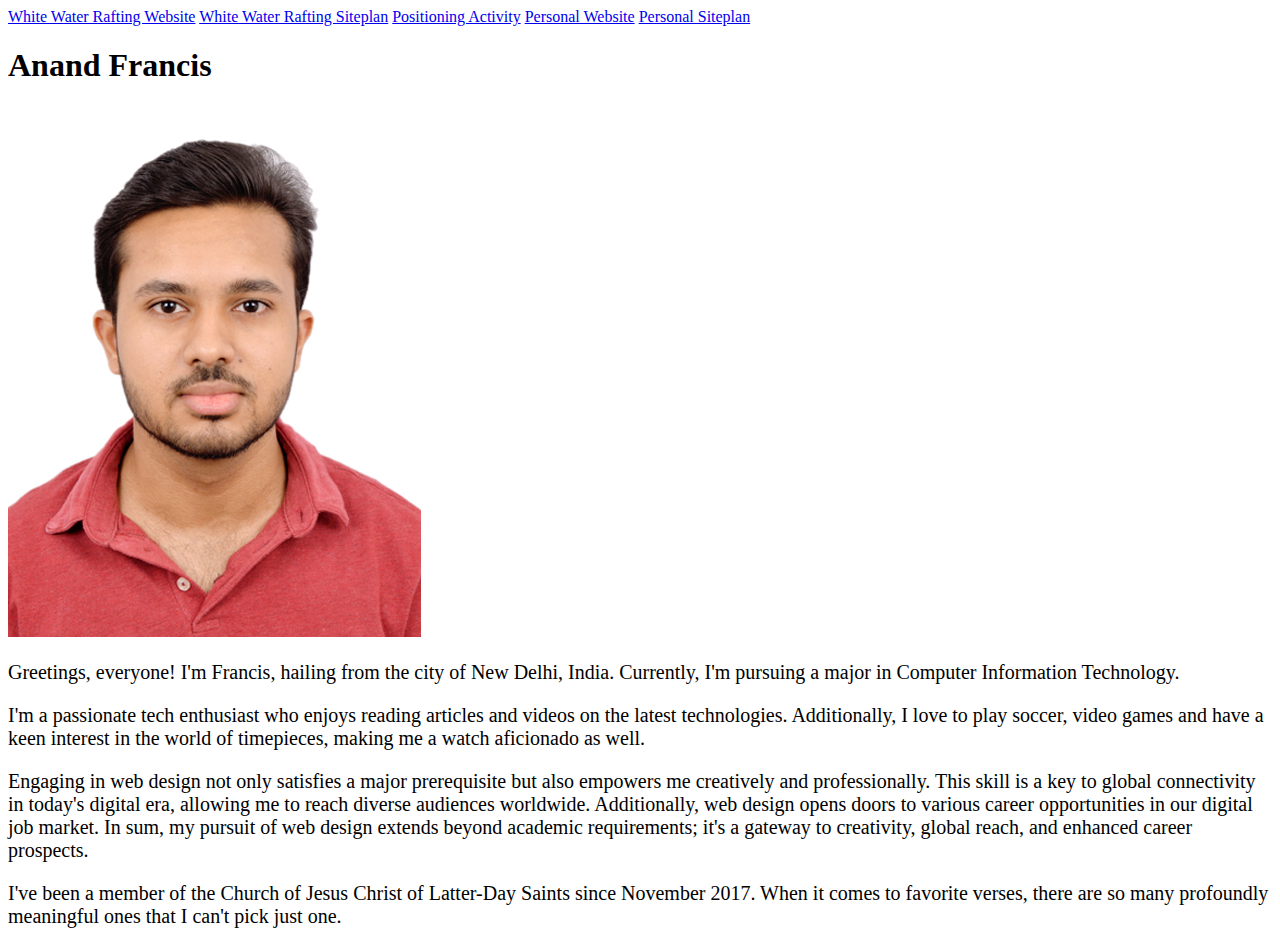
<file: index.html>
<!DOCTYPE html>
<html lang="en">
<head>
    <meta charset="UTF-8">
    <meta name="viewport" content="width=device-width, initial-scale=1.0">
    <title>WDD130 | Home</title>
</head>
<body>
    
    <nav>
        <a href="wwr/index.html">White Water Rafting Website</a>
        <a href="wwr/site-plan-rafting.html">White Water Rafting Siteplan</a>
        <a href="positioning.html">Positioning Activity</a>
        <a href="#">Personal Website</a>
        <a href="#">Personal Siteplan</a>
    </nav>    

    <h1>Anand Francis</h1>

    <!-- This is a comment. -->

    <!-- This is another comment. -->

    <img src="myphoto.JPG" alt="Image of me">

    <p style="font-size: 20px;" >Greetings, everyone! I'm Francis, hailing from the city of New Delhi, India. Currently, I'm pursuing a major in Computer Information Technology.</p>

    <p style="font-size: 20px;">I'm a passionate tech enthusiast who enjoys reading articles and videos on the latest technologies. Additionally, I love to play soccer, video games and have a keen interest in the world of timepieces, making me a watch aficionado as well.</p>

    <p style="font-size: 20px;">
        Engaging in web design not only satisfies a major prerequisite but also empowers me creatively and professionally. This skill is a key to global connectivity in today's digital era, allowing me to reach diverse audiences worldwide. Additionally, web design opens doors to various career opportunities in our digital job market. In sum, my pursuit of web design extends beyond academic requirements; it's a gateway to creativity, global reach, and enhanced career prospects.</p>

    <p style="font-size: 20px;">I've been a member of the Church of Jesus Christ of Latter-Day Saints since November 2017. When it comes to favorite verses, there are so many profoundly meaningful ones that I can't pick just one.</p>

</body>
</html>
</file>
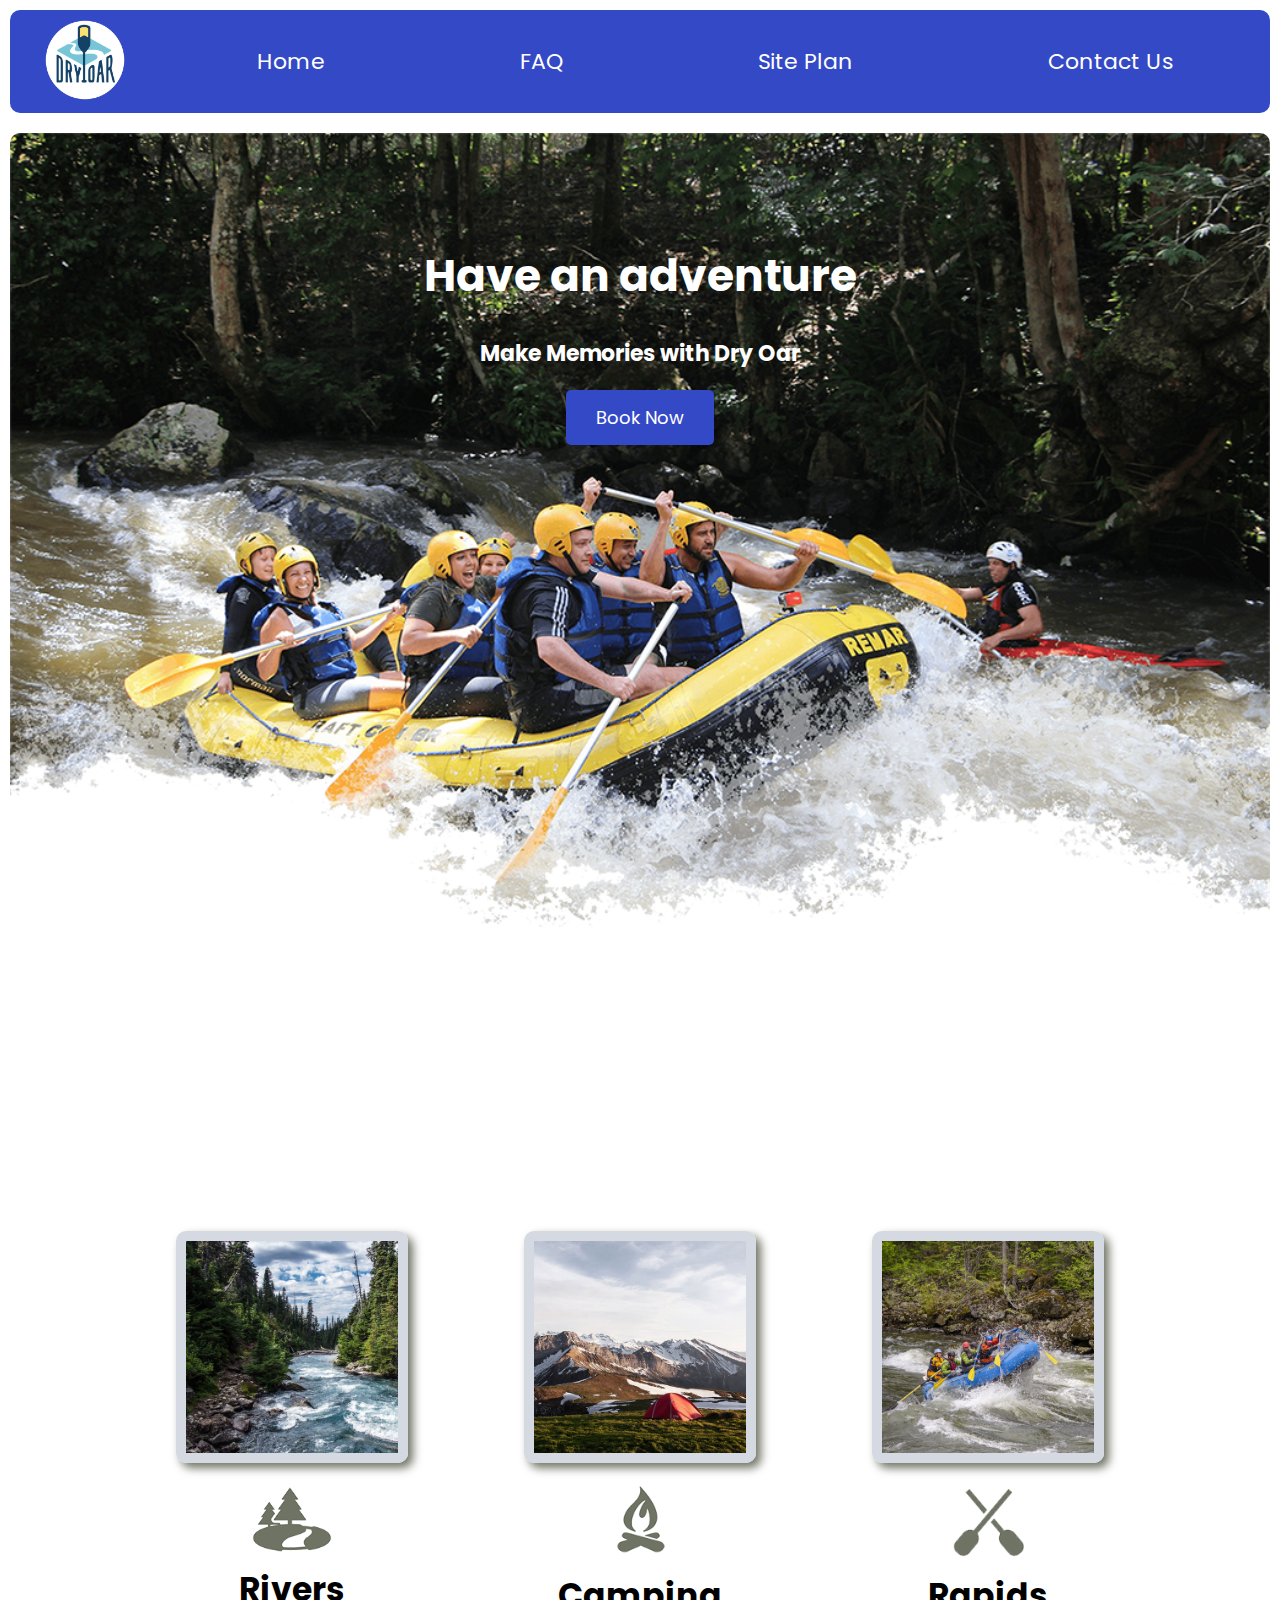
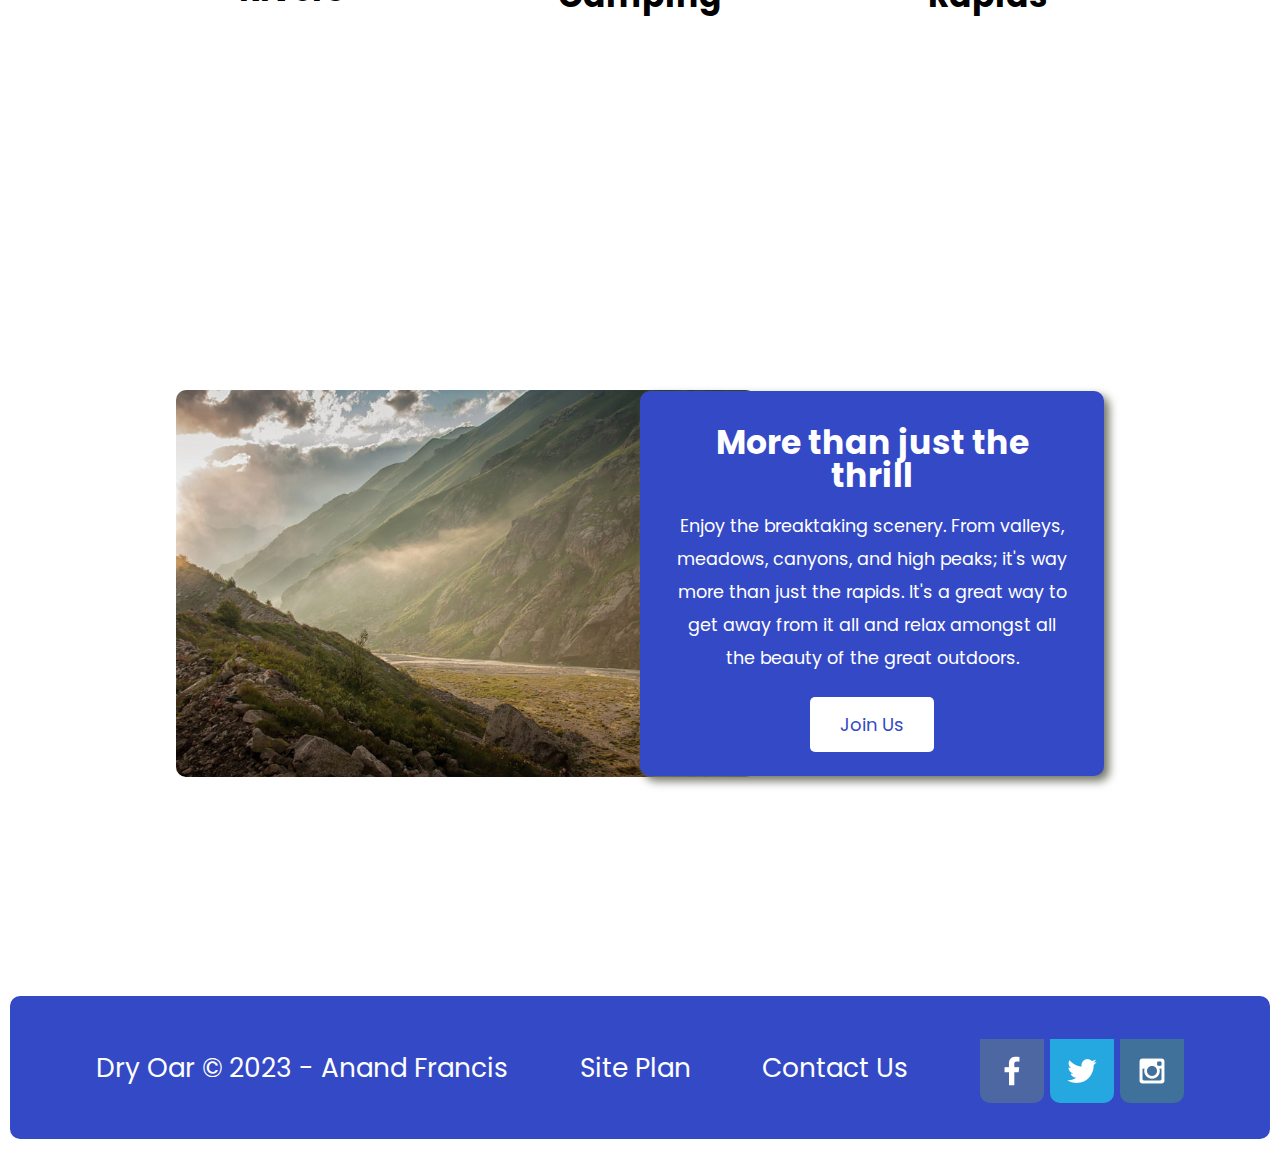
<file: wwr/index.html>
<!DOCTYPE html>

<html lang="en">

<head>

    <meta charset="UTF-8">
    <meta name="viewport" content="width=device-width, initial-scale=1.0">
    <title>Home</title>
    <link rel="stylesheet" href="styles/style.css">

</head>

<body>
    
    <div id="content">

        <header>

            <a id="logo_link" href="index.html" rel="noopener">
                <img class="logo" src="../images/logo.png" alt="Dry Oar Logo">
            </a>
            
            <nav>
                <a id="home" href="index.html" rel="noopener">Home</a>
    
                <a id="faq" href="faq.html" rel="noopener">FAQ</a>
    
                <a id="site-plan" href="site-plan-rafting.html rel="noopener"">Site Plan</a>
                
                <a id="contact-us" href="contactus.html" rel="noopener">Contact Us</a>
            </nav>
    
        </header>
    
        <div id="hero">
    
            <div id="hero-box">
                <img id="hero-image" src="../images/hero.png" alt="People enjoying white water rafting">
            </div>
    
            <section id="hero-msg">
    
                <h1 class="home-title">Have an adventure</h1>
    
                <h4>Make Memories with Dry Oar</h4>
    
                <div class="button-box">
                    <a class='book' href="rates.html" rel="noopener">Book Now</a>
                </div>
    
            </section>
    
        </div>
    
        <main class="home-grid">
    
            <section class="rivers-card">
    
                <img class="card-img" src="../images/rivers.jpg" alt="river in forest">
    
                <img class="icon" src="../images/river_icon.png" alt="river icon">
    
                <h2>Rivers</h2>
    
            </section>
    
            <section class="camping-card">
                
                <img class="card-img" src="../images/camping.jpg" alt="tent in mountains">
    
                <img class="icon" src="../images/fire_icon.png" alt="fire icon">
    
                <h2>Camping</h2>
    
            </section>
    
            <section class="rapids-card">
                
                <img class="card-img" src="../images/rapids.jpg" alt="rafting boat">
    
                <img class="icon" src="../images/oars.png" alt="oars icon">
    
                <h2>Rapids</h2>
    
            </section>
            
            <div id="background"></div>

            <img class="mountains" src="../images/mountains.jpg" alt="misty mountains">
    
            <section class="msg">
    
                <h2>More than just the thrill</h2>
    
                <p>Enjoy the breaktaking scenery. From valleys, meadows, canyons, and high peaks; it's way more than just the rapids. It's a great way to get away from it all and relax amongst all the beauty of the great outdoors.</p>
    
                <a class="join" href="rivers.html" rel="noopener">Join Us</a>
    
            </section>
    
        </main>
    
        <footer>
    
            <p>Dry Oar &copy; 2023 - Anand Francis</p>
    
            <p><a href="site-plan-rafting.html" rel="noopener">Site Plan</a></p>
    
            <p><a href="contactus.html" rel="noopener">Contact Us</a></p>
        
            <div class="social">
                
                <a href="https://facebook.com" target="_blank" rel="noopener">
                    <img id="fb" src="../images/facebook.png" rel="noopener" alt="Facebook icon">
                </a>
    
                <a href="https://twitter.com" target="_blank">
                    <img id="twitter" src="../images/twitter.png" rel="noopener" alt="Twitter icon">
                </a>
    
                <a href="https://instagram.com" target="_blank">
                    <img id="insta" src="../images/instagram.png" rel="noopener" alt="Instagram icon">
                </a>
    
            </div>
        
        </footer>

    </div>

</body>

</html>
</file>
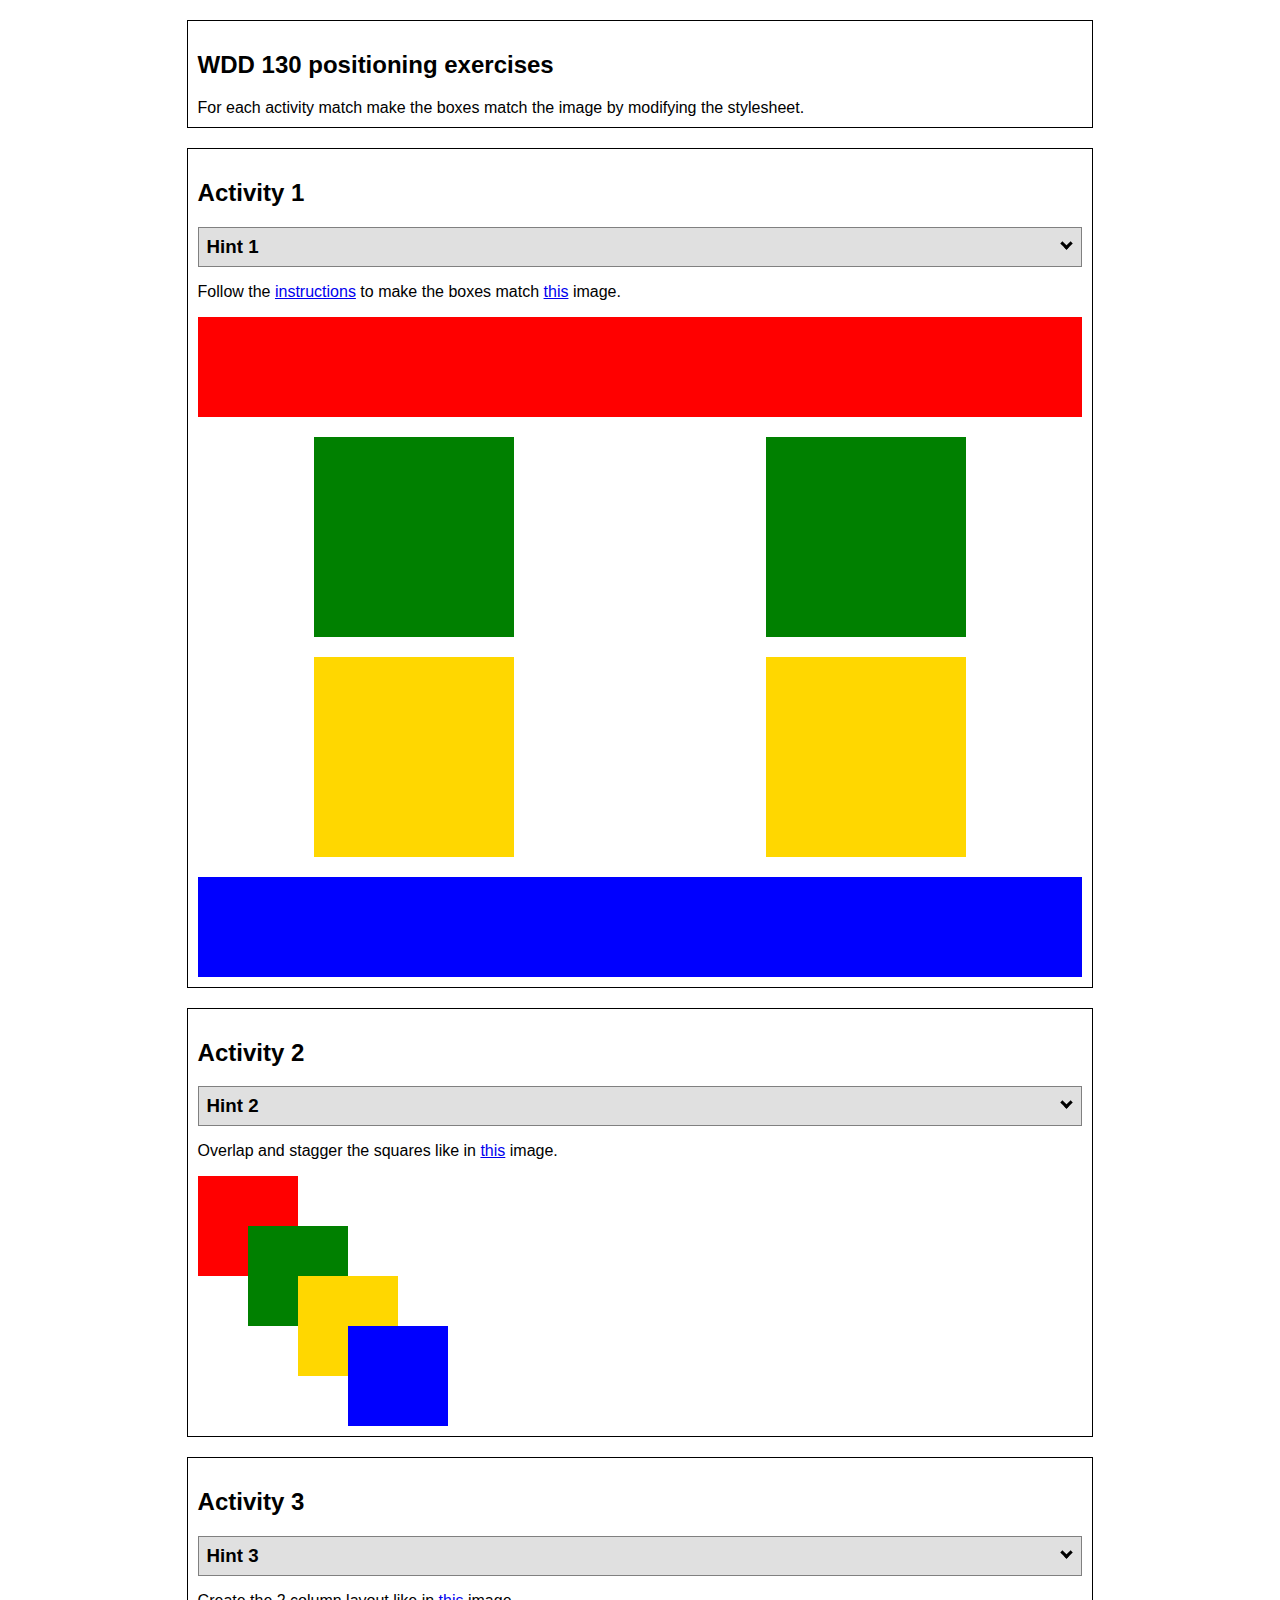
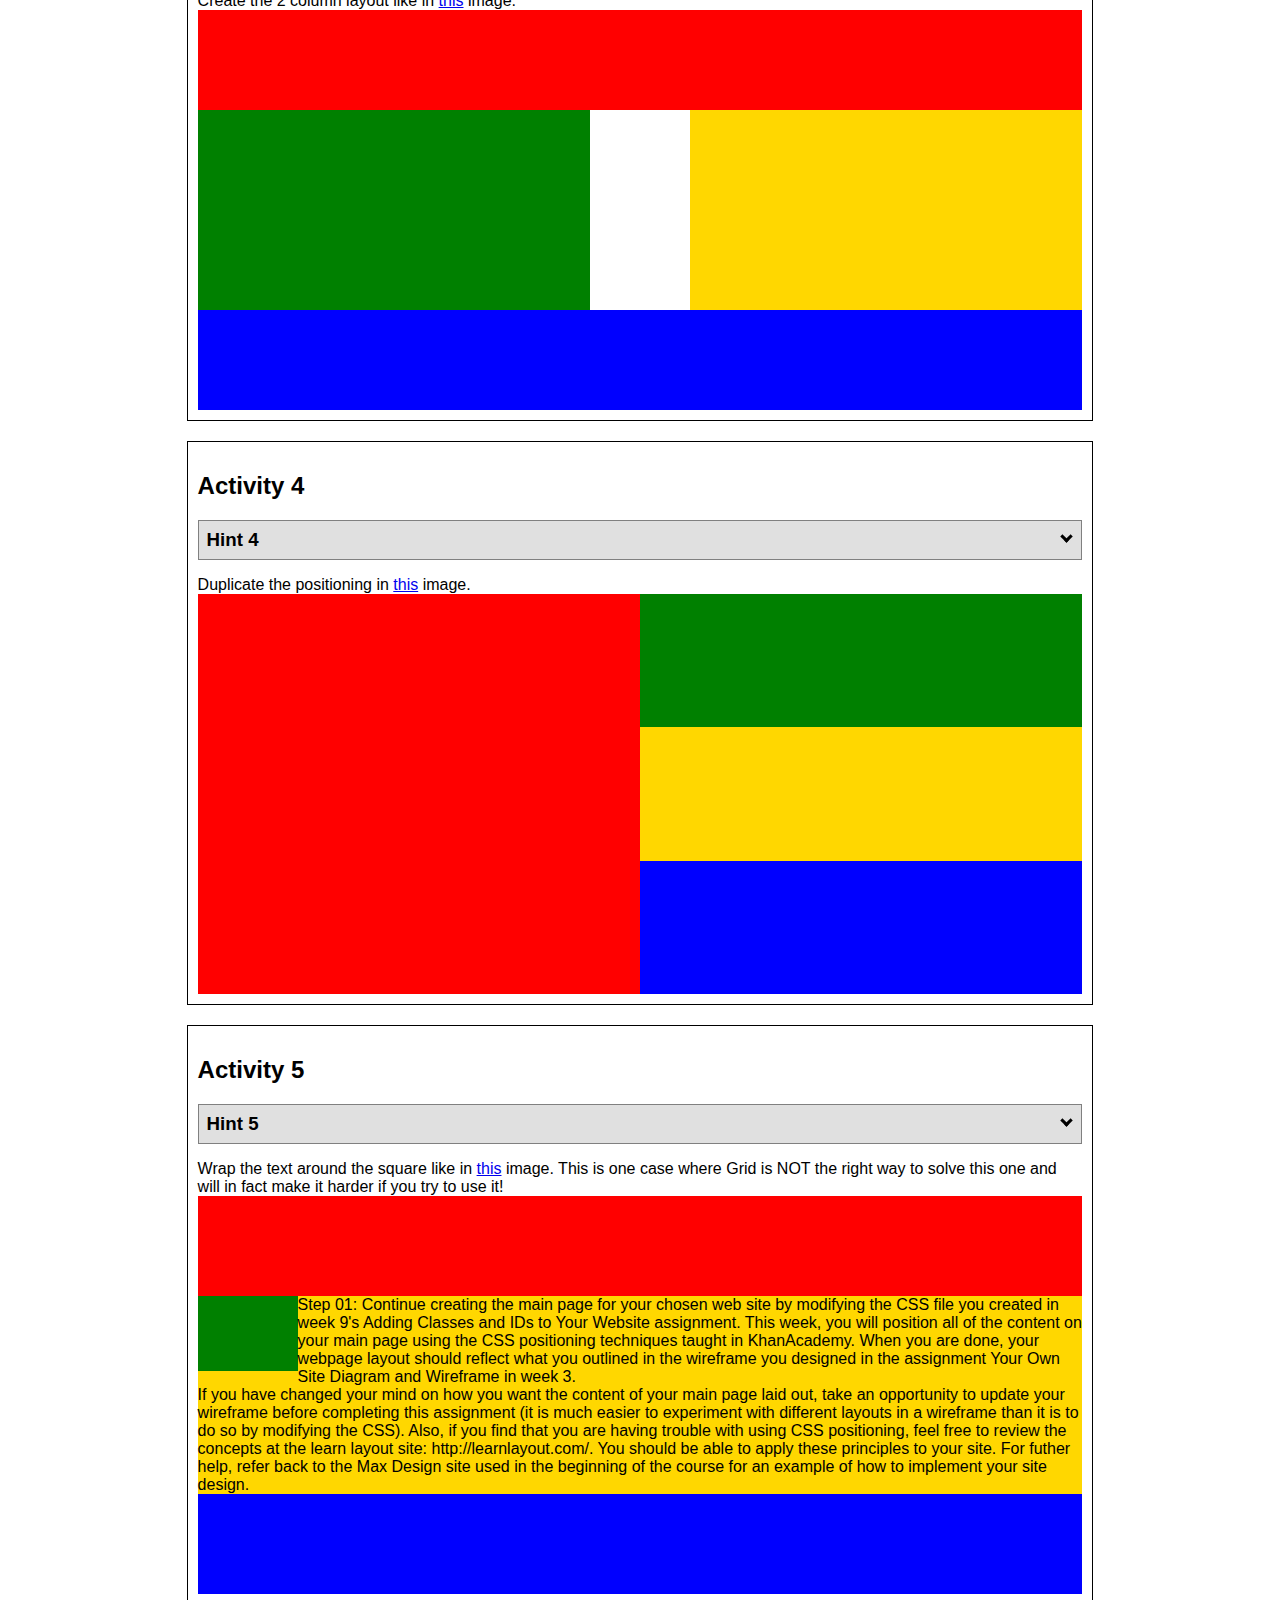
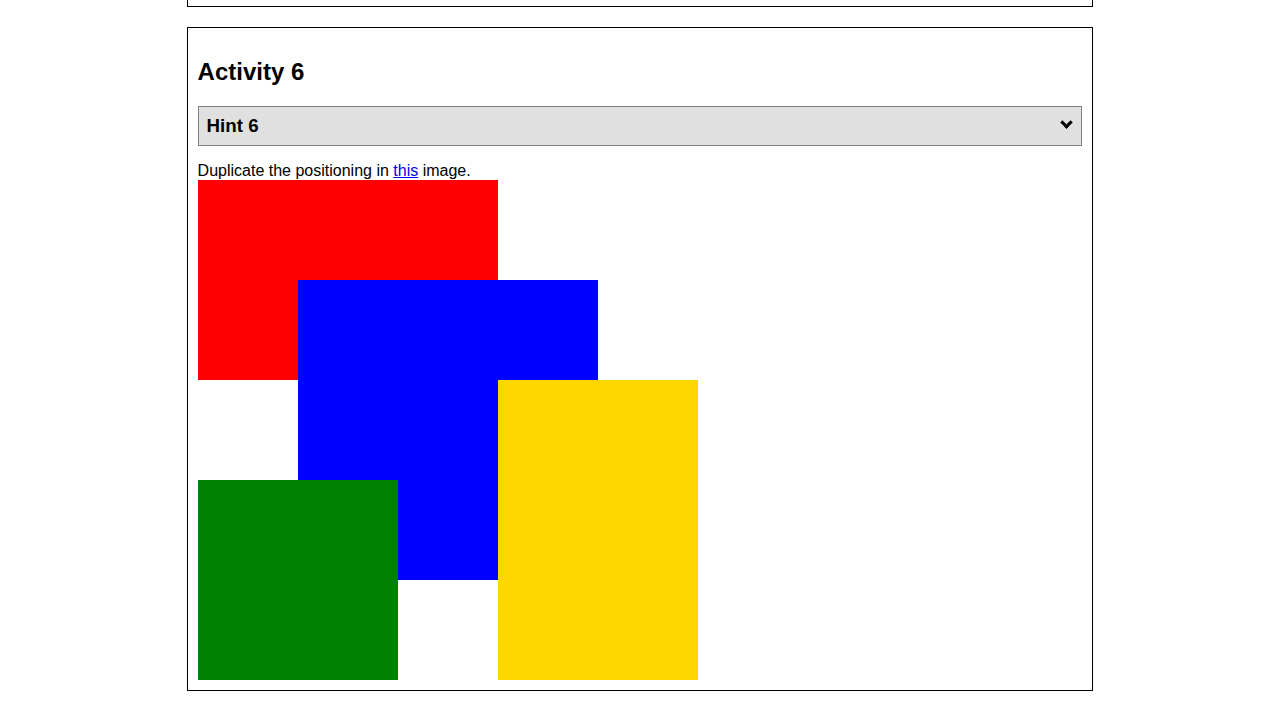
<file: positioning.html>
<!DOCTYPE html>
<html lang="en">
  <head>
    <!-- HTML - Name: positioning.html -->
    <title>Positioning Activity</title>
    <link rel="stylesheet" type="text/css" href="positionstyles.css" />
  </head>
  <body>
    <div class="activity">
      <h2>WDD 130 positioning exercises</h2>
      For each activity match make the boxes match the image by modifying the stylesheet.</div>
    <div class="activity">
      <h2>Activity 1</h2>
      <section class="hint"><input type="checkbox" ><i></i> <h3>Hint 1</h3><div><p>Check out the <a href="https://byui-wdd.github.io/wdd130/activities/w06-css-positioning.html" target="_blank">activity instructions</a> in Ilearn!</p></div></section>
      <p>Follow the <a href="https://byui-wdd.github.io/wdd130/activities/w06-css-positioning.html" target="_blank">instructions</a> to make the boxes match  <a href="https://byui-wdd.github.io/wdd130/images/example1.png" target="_blank">this</a> image.</p>
      <div class="content1" >
        <div class="red1" ></div>
        <div class="green1" ></div>
        <div class="green1" ></div>
        <div class="yellow1"></div>
        <div class="yellow1"></div>
        <div class="blue1"></div>
      </div>
    </div>
    <div class="activity">
      <h2>Activity 2</h2>
      <section class="hint"><input type="checkbox" > <h3>Hint 2</h3><i></i><div>
      <ul>
      <li>grid-template-columns: 50px 50px 50px 50px 50px </li></ul></div></section>
      <p>Overlap and stagger the squares like in <a href="https://byui-wdd.github.io/wdd130/images/example2.png" target="_blank">this</a> image.</p>
      <div class="content2" >
        <div class="red2" ></div>
        <div class="green2" ></div>
        <div class="yellow2"></div>
        <div class="blue2"></div>
      </div>
    </div>
    <div class="activity">
      <h2>Activity 3</h2>
      <section class="hint"><input type="checkbox" > <h3>Hint 3</h3><i></i><div><p>This one is going to be best solved with CSS Grid. Remember to make the boxes the right width first...then start moving them around. </p><h4>Properties used:</h4><ul><li>display:grid;</li><li>grid-template-columns:</li><li>grid-column-gap:</li>
        <li>grid-column:</li>  </ul></div></section>
      Create the 2 column layout like in <a href="https://byui-wdd.github.io/wdd130/images/example3.png" target="_blank">this</a>  image.
      <div class="content3" >
        <div class="red3" ></div>
        <div class="green3" ></div>
        <div class="yellow3"></div>
        <div class="blue3"></div>
      </div>
    </div>
    <div class="activity">
      <h2>Activity 4</h2>
      <section class="hint"><input type="checkbox" > <h3>Hint 4</h3><i></i><div><p>For the others we have been primarily concerned with width. For this one you will need to adjust height as well. </p><h4>Properties used:</h4><ul><li>display:grid;</li><li>grid-template-columns:</li><li>grid-row:</li></ul></div></section>
      Duplicate the positioning in <a href="https://byui-wdd.github.io/wdd130/images/example4.png" target="_blank">this</a> image. 
      <div class="content4" >
        <div class="red4" ></div>
        <div class="green4" ></div>
        <div class="yellow4"></div>
        <div class="blue4"></div>
      </div>
    </div>

    <div class="activity">
      <h2>Activity 5</h2>
      <section class="hint"><input type="checkbox" > <h3>Hint 5</h3><i></i><div><p>Grid is <strong>not</strong> the right way to do this.  In fact there is only one way to really do that...and that is with float. Remember that we float the thing we want the text to wrap around.  Also remember to start by making all the shapes the right size and shape.</p><h4>Properties used:</h4><ul><li>float: left;</li></ul></div></section>
      Wrap the text around the square like in <a href="https://byui-wdd.github.io/wdd130/images/example5.png" target="_blank">this</a> image. This is one case where Grid is NOT the right way to solve this one and will in fact make it harder if you try to use it!
      <div class="content5" >
        <div class="red5" ></div>
        <div class="green5" ></div>
        <div class="yellow5">Step 01: Continue creating the main page for your chosen web site by modifying the CSS file you created in week 9's Adding Classes and IDs to Your Website assignment. This week, you will position all of the content on your main page using the CSS positioning techniques taught in KhanAcademy. When you are done, your webpage layout should reflect what you outlined in the wireframe you designed in the assignment Your Own Site Diagram and Wireframe in week 3. <br />
          If you have changed your mind on how you want the content of your main page laid out, take an opportunity to update your wireframe before completing this assignment (it is much easier to experiment with different layouts in a wireframe than it is to do so by modifying the CSS). Also, if you find that you are having trouble with using CSS positioning, feel free to review the concepts at the learn layout site: http://learnlayout.com/. You should be able to apply these principles to your site. For futher help, refer back to the Max Design site used in the beginning of the course for an example of how to implement your site design.</div>
        <div class="blue5"></div>
      </div>
    </div>
    <div class="activity">
      <h2>Activity 6</h2>
      <section class="hint"><input type="checkbox" > <h3>Hint 6</h3><i></i><div><p>This one is all about visualizing the grid behind the layout. If you are having a hard time doing that first: all the sizes are even multiples of 100, and second here is another example with the lines drawn: <a href="https://byui-wdd.github.io/wdd130/images/example6-hint.png" target="_blank">example 6 with lines</a>. For this one you will find it easiest if you use px for the column width. You can also use <kbd>z-index</kbd> to control the element layering.    </p><h4>Properties used:</h4><ul><li>display:grid;</li><li>grid-template-columns:</li><li>grid-column:</li><li>grid-row:</li><li><a href="https://www.w3schools.com/cssref/pr_pos_z-index.asp" target="_blank">z-index:</a></li></ul></div></section>
      Duplicate the positioning in <a href="https://byui-wdd.github.io/wdd130/images/example6.png" target="_blank">this</a> image.
      <div class="content6" >
        <div class="red6" ></div>
        <div class="green6" ></div>
        <div class="yellow6"></div>
        <div class="blue6"></div>
      </div>
    </div>
  </body>
</html>
</file>
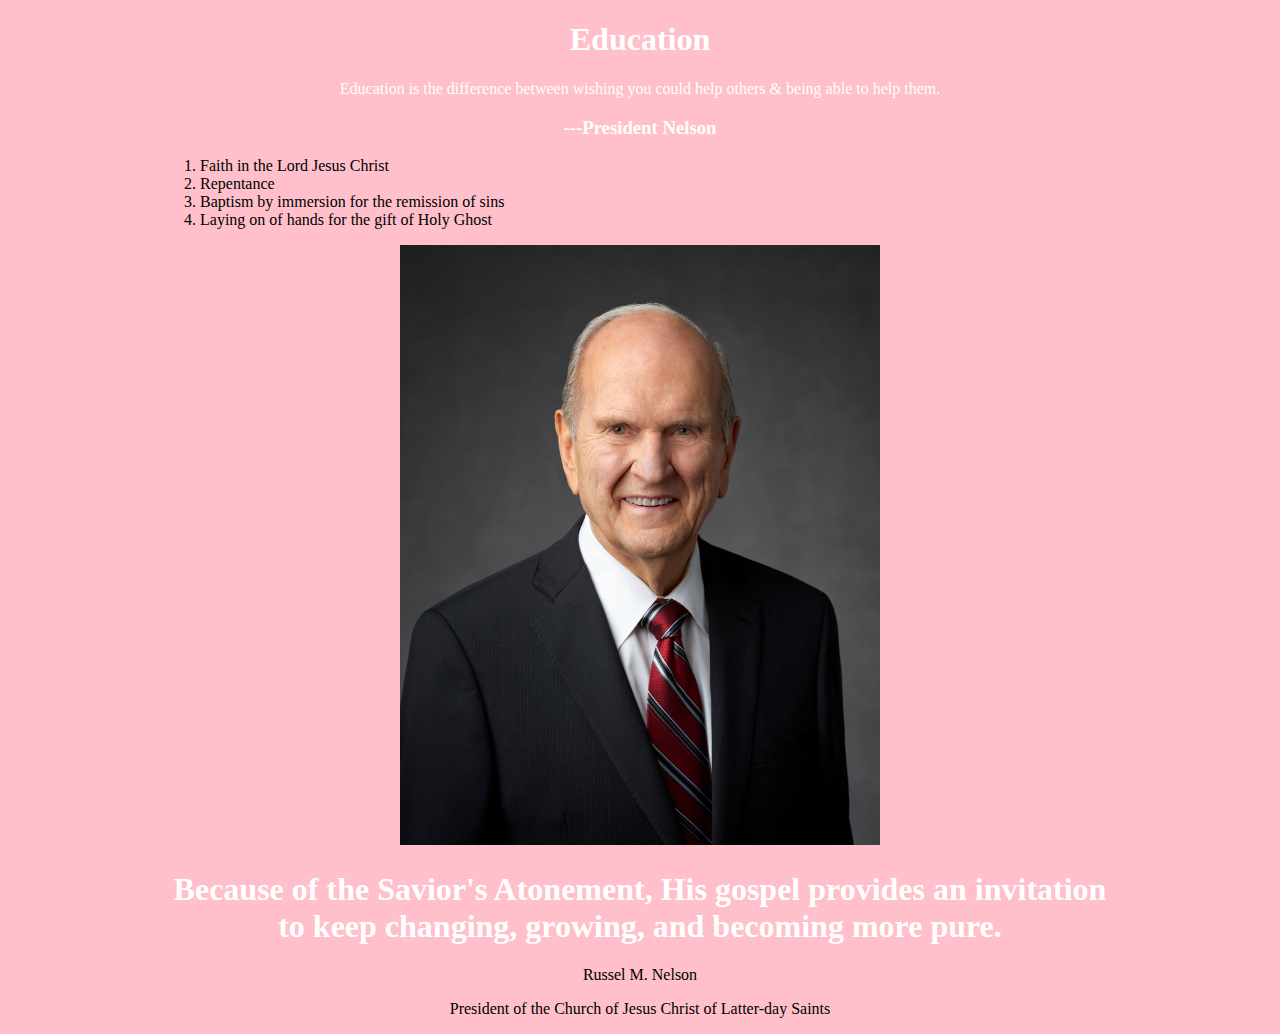
<file: ice/ice4.html>
<!DOCTYPE html>

<html lang="en">

<head>
    <meta charset="UTF-8">
    <meta name="viewport" content="width=device-width, initial-scale=1.0">
    <title>ICE Challenge 4</title>
    <link rel="stylesheet" href="styles/ice4.css">
</head>

<body>

    <main>

        <div class="main_content">

            <h1>Education</h1>

            <p>Education is the difference between wishing you could help others & being able to help them.</p>

            <h3>---President Nelson</h2>

            <ol id="list">

                <li>Faith in the Lord Jesus Christ</li>

                <li>Repentance</li>

                <li>Baptism by immersion for the remission of sins</li>

                <li>Laying on of hands for the gift of Holy Ghost</li>

            </ol>

            <img src="../images/russell_nelson_official_portrait_2018.jpeg" alt="">

            <h1>Because of the Savior's Atonement, His gospel provides an invitation to keep changing, growing, and becoming more pure.</h1>

            <p class="footer_text">Russel M. Nelson</p>

            <p class="footer_text">President of the Church of Jesus Christ of Latter-day Saints</p>

        </div>

    </main>

</body>

</html>
</file>
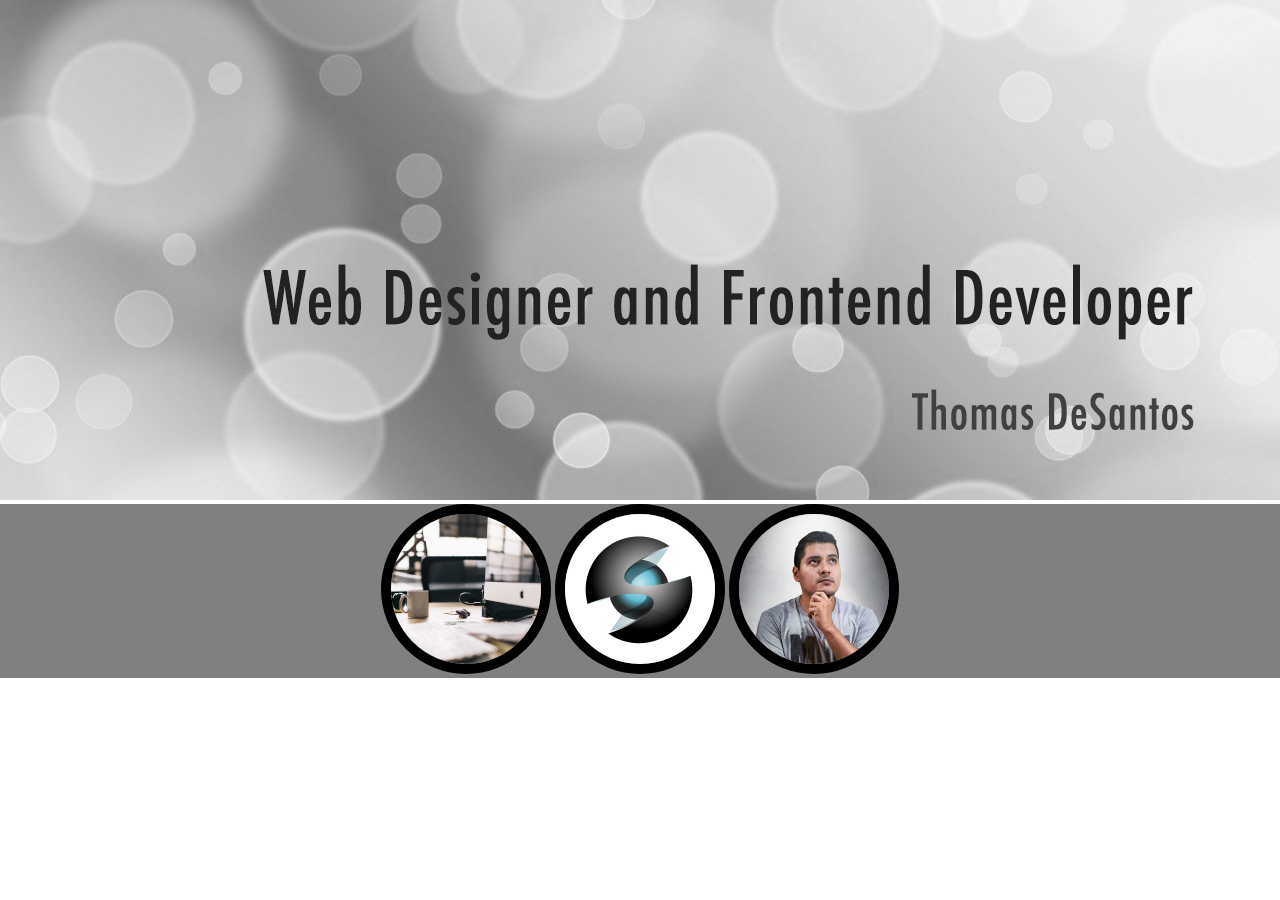
<file: ice/ice5.html>
<!DOCTYPE html>

<html lang="en">

<head>
    <meta charset="UTF-8">
    <meta name="viewport" content="width=device-width, initial-scale=1.0">
    <title>Document</title>
    <link rel="stylesheet" href="./styles/ice5.css">
</head>

<body>
    
    <div class="top">

        <img class="top_background" src="../images/w05_circles.jpg" alt="">

    </div>

    <div class="bottom">

        <img class="bottom_images" src="../images/w05_ice_image_desk.jpg" alt="desk">

        <img class="bottom_images" src="../images/w05_ice_image_graphic.png" alt="graphic">

        <img class="bottom_images" src="../images/w05_ice_image_person.jpg" alt="person">

    </div>

</body>

</html>
</file>
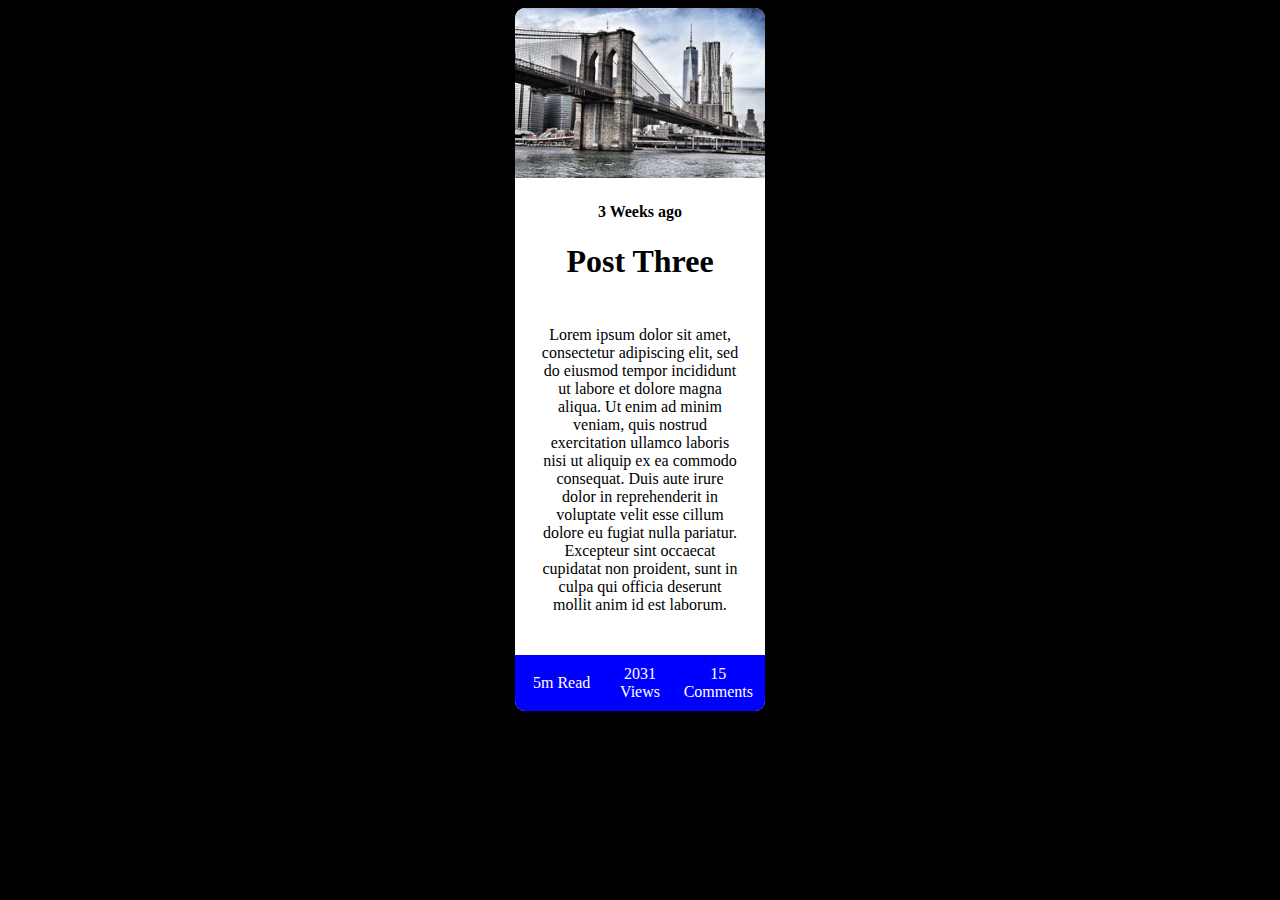
<file: ice/ice9.html>
<!DOCTYPE html>

<html lang="en">

<head>
    <meta charset="UTF-8">
    <meta name="viewport" content="width=device-width, initial-scale=1.0">
    <title>ICE Challenge Week 9</title>
    <link rel="stylesheet" href="/ice/styles/ice9.css">
</head>

<body>
    
    <div class="card">

        <img class="headerimage" src="w09_ice_img.jpg" alt="">

        <main>

            <h4 id="subheader">3 Weeks ago</h3>

            <h1 id="heading">Post Three</h1>

            <p class="awesomearticle">
                Lorem ipsum dolor sit amet, consectetur adipiscing elit, sed do eiusmod tempor incididunt ut labore et dolore magna aliqua.
                Ut enim ad minim veniam, quis nostrud exercitation ullamco laboris nisi ut aliquip ex ea commodo consequat.
                Duis aute irure dolor in reprehenderit in voluptate velit esse cillum dolore eu fugiat nulla pariatur.
                Excepteur sint occaecat cupidatat non proident, sunt in culpa qui officia deserunt mollit anim id est laborum.
            </p>

        </main>

        <div class="gridbottom">
            <div>5m Read</div>
            <div>2031 Views</div>
            <div>15 Comments</div>
        </div>

    </div>

</body>

</html>
</file>
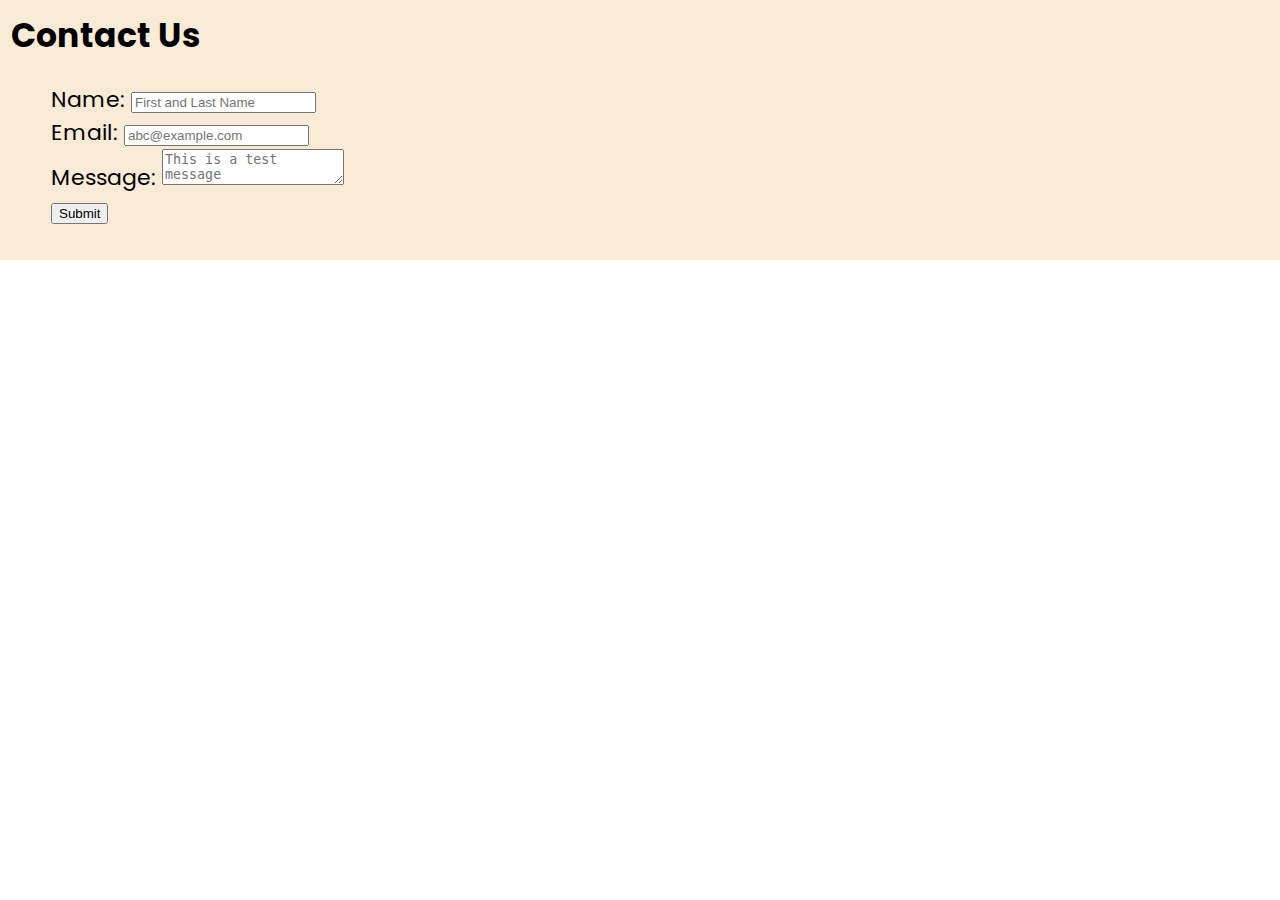
<file: wwr/contactus.html>
<!DOCTYPE html>

<html lang="en">

<head>

    <meta charset="UTF-8">
    <meta name="viewport" content="width=device-width, initial-scale=1.0">
    <title>Home</title>
    <link rel="stylesheet" href="styles/style.css">

</head>

<body>

    <main>

        <div id="feedback">

            <h2>Contact Us</h2>

            <form action="contactusreceived.html" method="post">

                <ul>
                    <li>
                        <label for="name">Name:</label>
                        <input type="text" id="name" name="user_name" required  placeholder="First and Last Name">
                    </li>

                    <li>
                        <label for="mail">Email:</label>
                        <input type="email" id="mail" name="user_email" required placeholder="abc@example.com">
                    </li>

                    <li>
                        <label for="msg">Message:</label>
                        <textarea id="msg" name="user_message" required placeholder="This is a test message"></textarea>
                    </li>

                    <li class="button">
                        <button type="submit">Submit</button>
                      </li>

                </ul>

            </form>

        </div>

    </main>

    <script>
        // get the feedback div element so we can do something with it.
        const feedbackElement = document.getElementById('feedback');
        // get the form so we can read what was entered in it.
        const formElement = document.forms[0];
        // add a 'listener' to wait for a submission of our form. When that happens run the code below.
        formElement.addEventListener('submit', function(e) {
            // stop the form from doing the default action.
            e.preventDefault();
            // set the contents of our feedback element to a message letting the user know the form was submitted successfully. Notice that we pull the name that was entered in the form to personalize the message!
            feedbackElement.innerHTML = 'Hello '+ formElement.user_name.value +'! Thank you for your message. We will get back with you as soon as possible!';
            // make the feedback element visible.
            feedbackElement.style.display = "block";
            // add a class to move everything down so our message doesn't cover it.
            document.body.classList.toggle('moveDown');
        });
    </script>

</body>

</html>
</file>
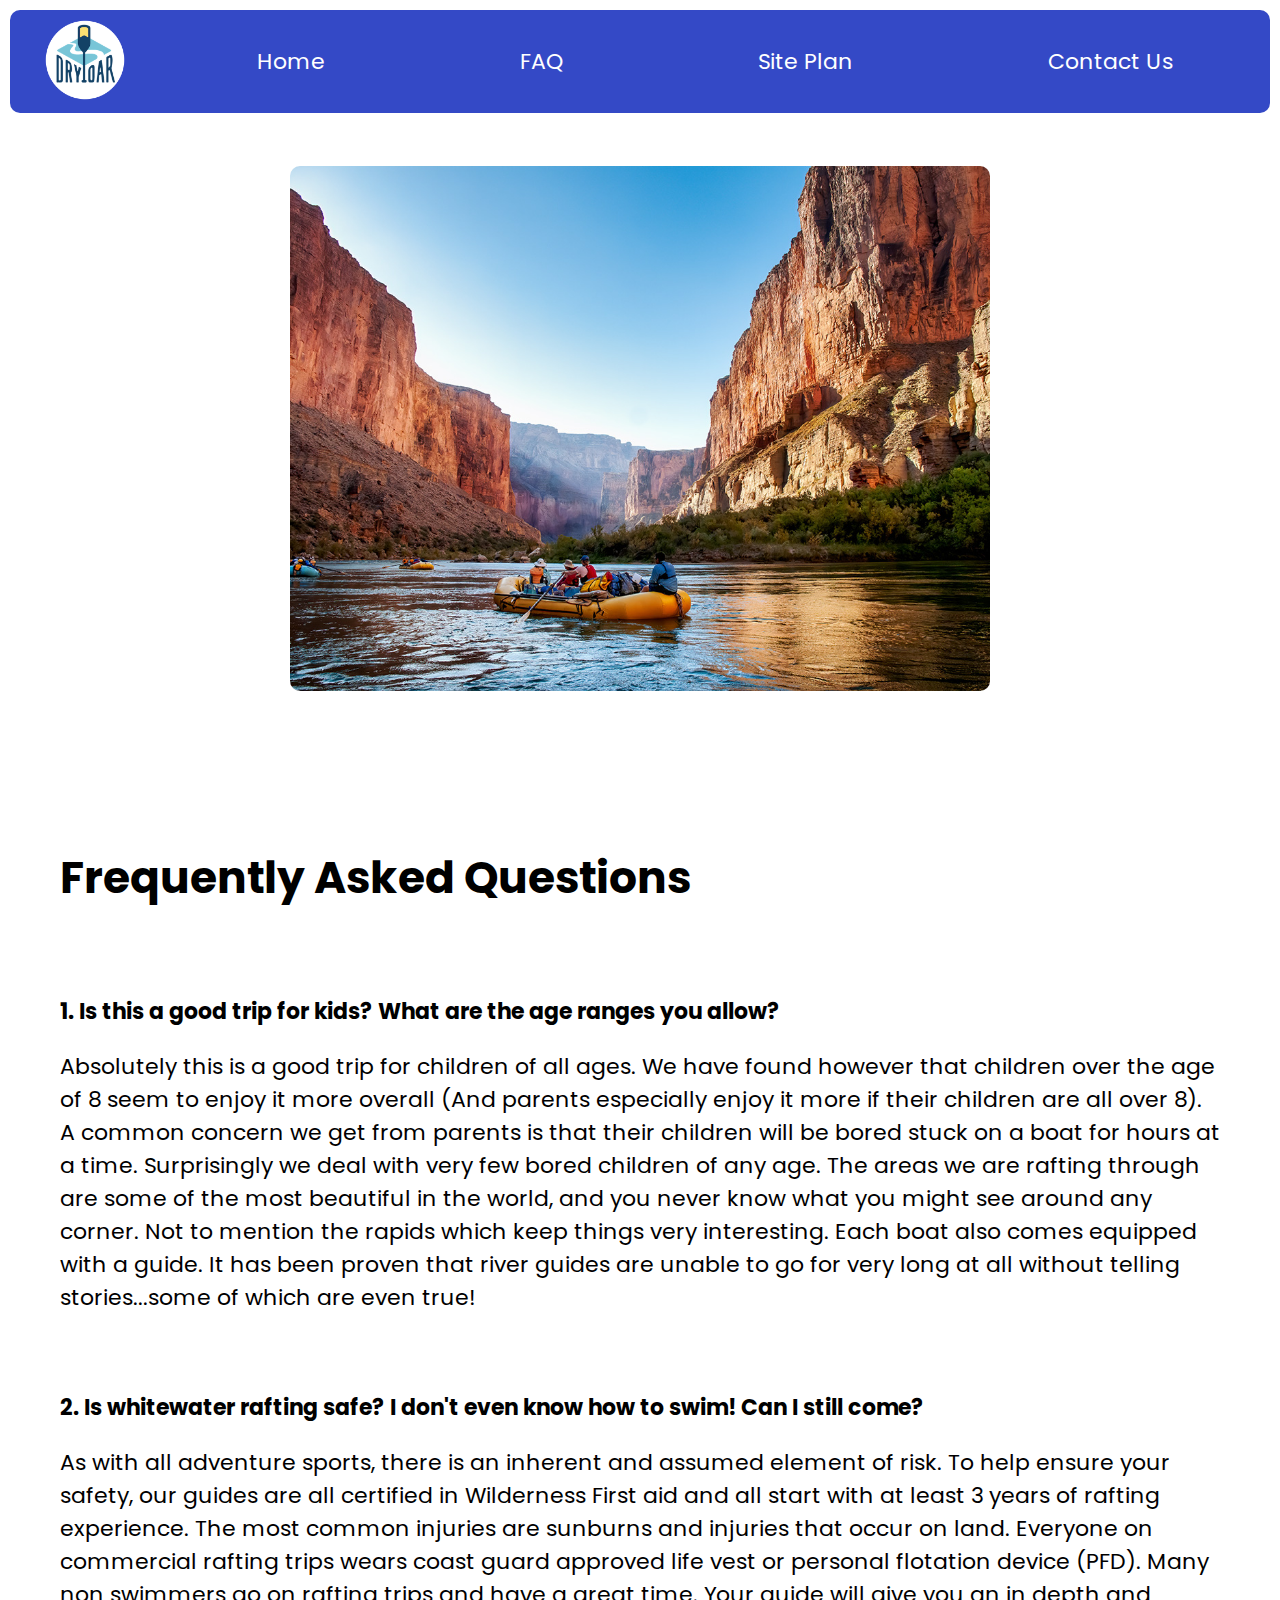
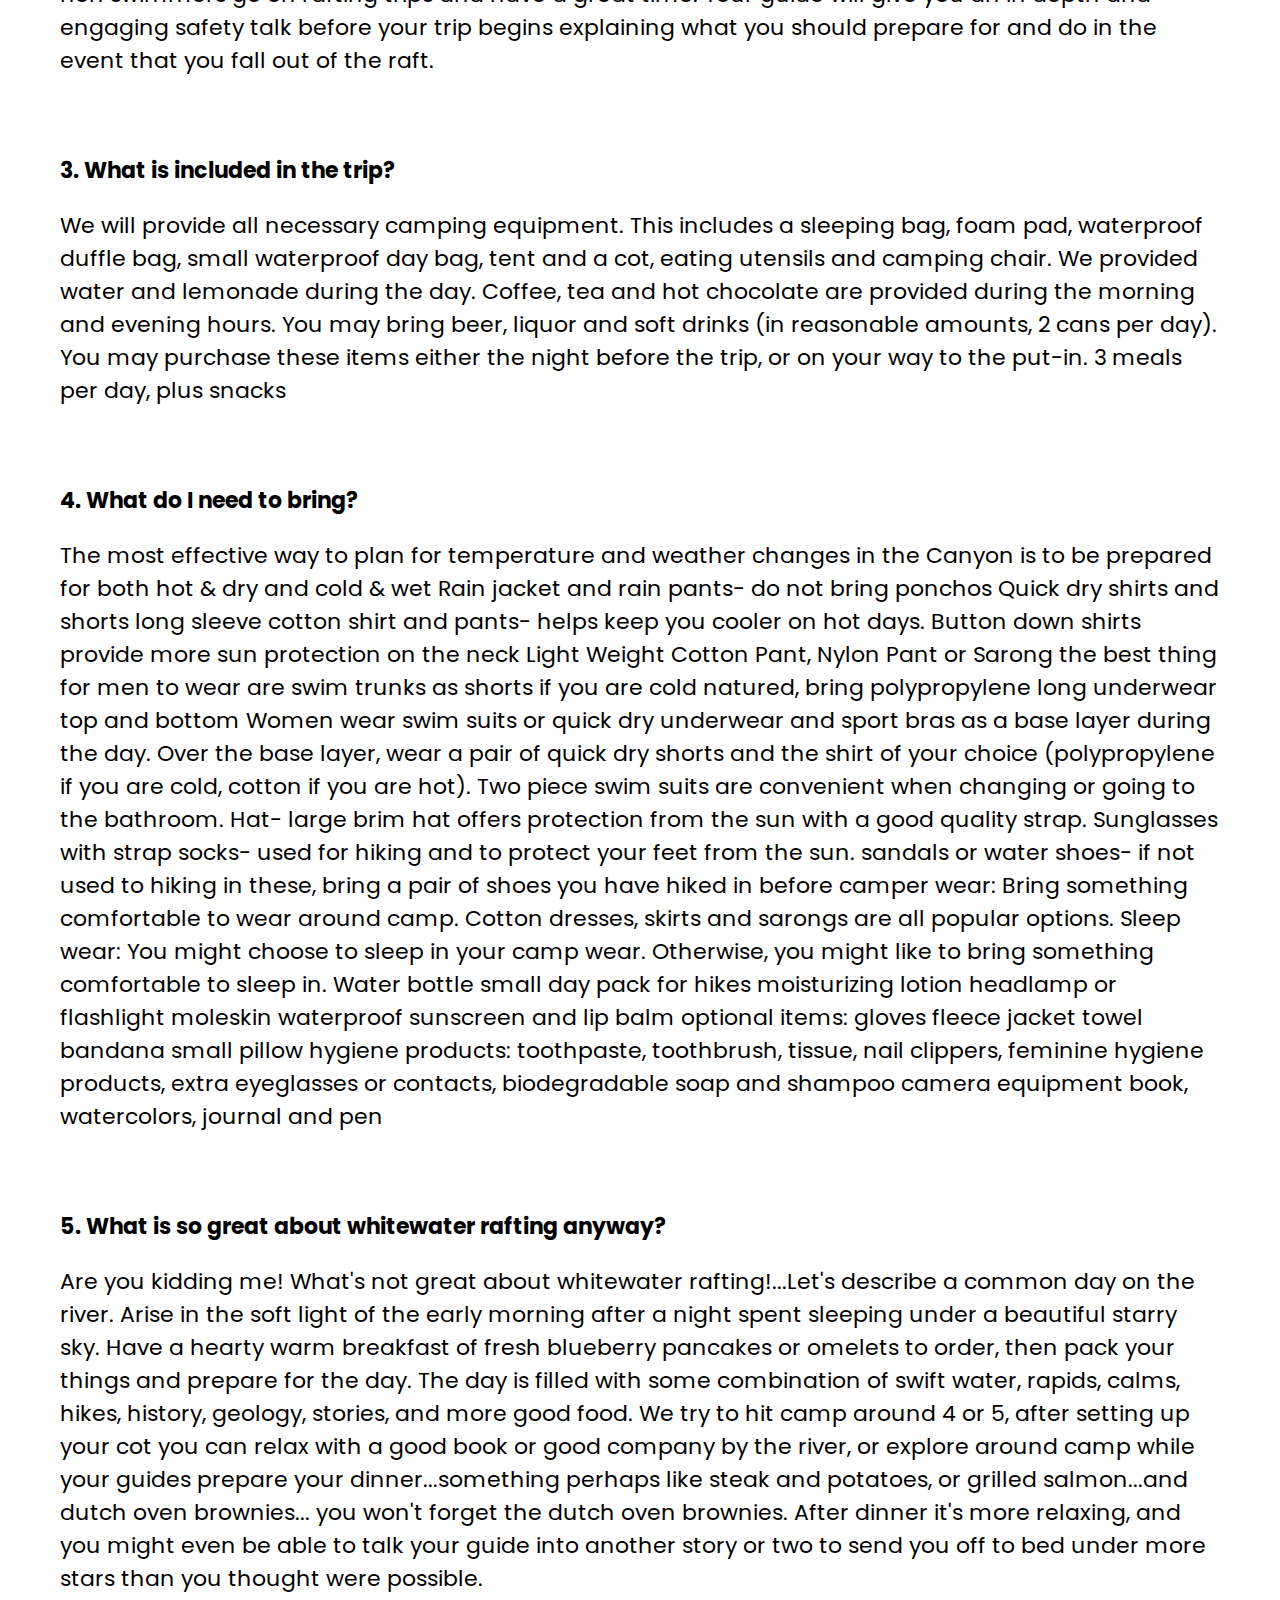
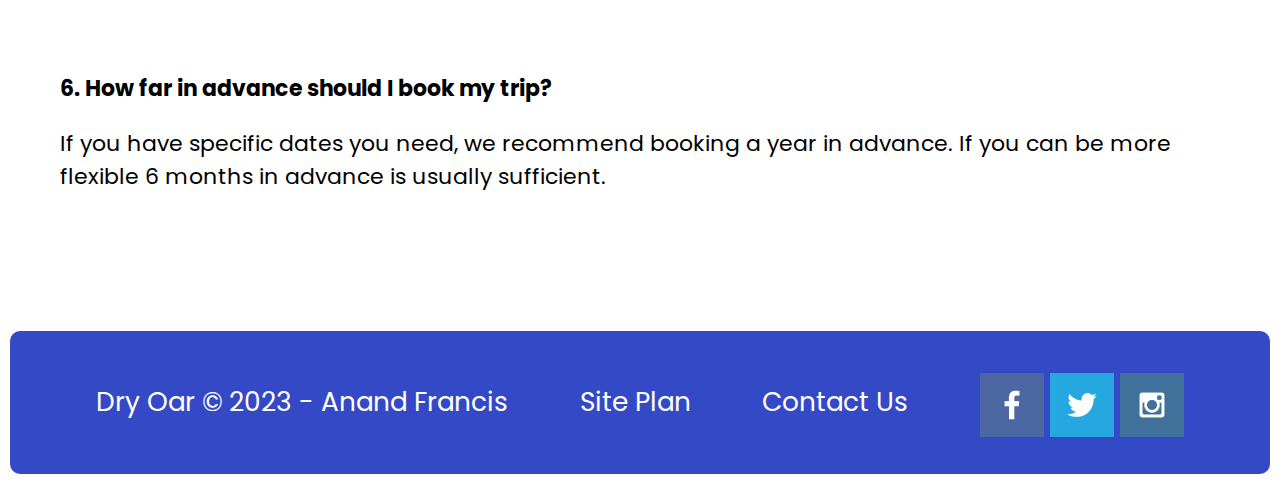
<file: wwr/faq.html>
<!DOCTYPE html>

<html lang="en">

<head>
    <meta charset="UTF-8">
    <meta name="viewport" content="width=device-width, initial-scale=1.0">
    <title>FAQ</title>
    <link rel="stylesheet" href="styles/style.css">
</head>

<body>
    
    <div id="content">

        <header>

            <a id="logo_link" href="index.html">
                <img class="logo" src="../images/logo.png" alt="Dry Oar Logo">
            </a>
            
            <nav>
                <a id="home" href="index.html">Home</a>
    
                <a id="faq" href="faq.html">FAQ</a>
    
                <a id="site-plan" href="site-plan-rafting.html">Site Plan</a>
                
                <a id="contact-us" href="contactus.html">Contact Us</a>
            </nav>
    
        </header>
        
        <br>

        <div id="hero-faq">
            <img id="faq-image" src="../images/rafting.jpg" alt="People enjoying white water rafting">
        </div>

        <main>

            <br>

            <br>

            <h1>Frequently Asked Questions</h1>

            <br>

            <p class="question">1. Is this a good trip for kids? What are the age ranges you allow?</p>

            <p>Absolutely this is a good trip for children of all ages.
                We have found however that children over the age of 8 seem to enjoy it more overall (And parents especially enjoy it more if their children are all over 8).
                A common concern we get from parents is that their children will be bored stuck on a boat for hours at a time.
                Surprisingly we deal with very few bored children of any age.
                The areas we are rafting through are some of the most beautiful in the world, and you never know what you might see around any corner.
                Not to mention the rapids which keep things very interesting. Each boat also comes equipped with a guide.
                It has been proven that river guides are unable to go for very long at all without telling stories...some of which are even true!
            </p>

            <br>

            <p class="question">2. Is whitewater rafting safe? I don't even know how to swim! Can I still come?</p>
            <p>As with all adventure sports, there is an inherent and assumed element of risk.
                To help ensure your safety, our guides are all certified in Wilderness First aid and all start with at least 3 years of rafting experience.
                The most common injuries are sunburns and injuries that occur on land.
                Everyone on commercial rafting trips wears coast guard approved life vest or personal flotation device (PFD).
                Many non swimmers go on rafting trips and have a great time.
                Your guide will give you an in depth and engaging safety talk before your trip begins explaining what you
                should prepare for and do in the event that you fall out of the raft.
            </p>

            <br>

            <p class="question">3. What is included in the trip?</p>
            <p>We will provide all necessary camping equipment.
                This includes a sleeping bag, foam pad, waterproof duffle bag, small waterproof day bag, tent and a cot, eating utensils and camping chair.
                We provided water and lemonade during the day. Coffee, tea and hot chocolate are provided during the morning and evening hours.
                You may bring beer, liquor and soft drinks (in reasonable amounts, 2 cans per day).
                You may purchase these items either the night before the trip, or on your way to the put-in. 3 meals per day, plus snacks
            </p>
            
            <br>

            <p class="question">4. What do I need to bring?</p>
            <p>The most effective way to plan for temperature and weather changes in the Canyon is to be prepared for both hot & dry and cold & wet Rain jacket and rain pants-
                do not bring ponchos Quick dry shirts and shorts long sleeve cotton shirt and pants- helps keep you cooler on hot days.
                Button down shirts provide more sun protection on the neck Light Weight Cotton Pant, Nylon Pant or Sarong the best thing for men to wear are swim trunks
                as shorts if you are cold natured, bring polypropylene long underwear top and bottom Women wear swim suits or quick dry underwear and sport bras
                as a base layer during the day. Over the base layer, wear a pair of quick dry shorts and the shirt of your choice
                (polypropylene if you are cold, cotton if you are hot). Two piece swim suits are convenient when changing or going to the bathroom. 
                Hat- large brim hat offers protection from the sun with a good quality strap.
                Sunglasses with strap socks- used for hiking and to protect your feet from the sun.
                sandals or water shoes- if not used to hiking in these, bring a pair of shoes you have hiked in before camper wear: Bring something comfortable to wear around camp.
                Cotton dresses, skirts and sarongs are all popular options. Sleep wear: You might choose to sleep in your camp wear.
                Otherwise, you might like to bring something comfortable to sleep in.
                Water bottle small day pack for hikes moisturizing lotion headlamp or flashlight moleskin waterproof sunscreen and lip balm optional items: gloves fleece jacket
                towel bandana small pillow hygiene products: toothpaste, toothbrush, tissue, nail clippers, feminine hygiene products, extra eyeglasses or contacts, 
                biodegradable soap and shampoo camera equipment book, watercolors, journal and pen
            </p>

            <br>
            
            <p class="question">5. What is so great about whitewater rafting anyway?</p>
            <p>Are you kidding me! What's not great about whitewater rafting!...Let's describe a common day on the river.
                Arise in the soft light of the early morning after a night spent sleeping under a beautiful starry sky.
                Have a hearty warm breakfast of fresh blueberry pancakes or omelets to order, then pack your things and prepare for the day.
                The day is filled with some combination of swift water, rapids, calms, hikes, history, geology, stories, and more good food.
                We try to hit camp around 4 or 5, after setting up your cot you can relax with a good book or good company by the river,
                or explore around camp while your guides prepare your dinner...something perhaps like steak and potatoes, or grilled salmon...and dutch oven brownies...
                you won't forget the dutch oven brownies. After dinner it's more relaxing, and you might even be able to talk your guide into another story or two to send you off
                to bed under more stars than you thought were possible.
            </p>

            <br>

            <p class="question">6. How far in advance should I book my trip?</p>
            <p>If you have specific dates you need, we recommend booking a year in advance. If you can be more flexible 6 months in advance is usually sufficient.</p>

            <br>

            <br>

        </main>

        <footer>
    
            <p>Dry Oar &copy; 2023 - Anand Francis</p>
    
            <p><a href="site-plan-rafting.html">Site Plan</a></p>
    
            <p><a href="contactus.html">Contact Us</a></p>
        
            <div class="social">
                
                <a href="https://facebook.com" target="_blank">
                    <img src="../images/facebook.png" alt="Facebook icon">
                </a>
    
                <a href="https://twitter.com" target="_blank">
                    <img src="../images/twitter.png" alt="Twitter icon">
                </a>
    
                <a href="https://instagram.com" target="_blank">
                    <img src="../images/instagram.png" alt="Instagram icon">
                </a>
    
            </div>
        
        </footer>

    </div>

</body>

</html>
</file>
<file: wwr/styles/style.css>
@import url('https://fonts.googleapis.com/css2?family=Poppins:wght@100;400&display=swap');

*
{
    box-sizing: border-box;
}

body
{
    font-family: "Poppins", "Times New Roman", "Arial", "sans-serif";
    font-size: 22px;
    margin: 0;
    padding: 10px;
    width: 100%;
}

header
{
    display: grid;
    grid-template-columns: 150px auto;
    margin-bottom: 20px;
    background-color:#3449C6;
    border-radius: 10px;

}

footer
{
    background-color:#3449C6;
    color: white;
    padding: 25px 50px;
    display: flex;
    justify-content: space-around;
    align-items: center;border-radius: 10px;
}

footer a
{
    text-decoration: none;
    color: white;
}

footer p
{
    font-size: 1.2em;
}

footer a:hover
{
    text-decoration: underline;
}

footer p a:hover
{
    text-decoration: underline;
}

footer .social img
{
    padding-top: 15px;
}

#fb, #twitter, #insta
{
    border-radius: 10px;
}

#content
{
    max-width: 1600px;
    margin: 0 auto;
    width: 100%;
}

nav
{
    display: flex;
    justify-content: space-around;
}

nav a
{
    text-decoration: none;
    color: white;
    text-align: center;
    padding: 35px;
}

nav a:hover
{
    text-decoration: underline;
}

#hero
{
    display: grid;
    grid-template-columns: 1fr 3fr 1fr;
}

#hero-box
{
    grid-column: 1/4;
    grid-row: 1/3;
    z-index: -1;
}

#hero-image
{
    width: 100%;
    border-radius: 10px;
}

#hero-msg
{
    grid-column: 2/3;
    grid-row: 1/2;
    margin-top: 100px;
}

#hero-msg h1
{
    text-align: center;
}

#hero-msg h4
{
    text-align: center;
}

#hero-faq
{
    text-align: center;
}

#faq-image
{
    width: 700px;
    border-radius: 10px;
}

.button-box
{
    text-align: center;
}

main
{
    padding: 50px;
}

main section
{
    text-align: center;
}

main section img
{
    box-sizing: border-box;
}

#background
{
    height: 725px;
    grid-column: 1/11;
    grid-row: 4/9;
}

.book
{
    background-color:#3449C6;
    text-decoration: none;
    color: white;
    font-size: 18px;
    padding: 15px 30px;
    margin-top: 50px;
    border-radius: 5px;
}

.book:hover
{
    color: black;
}

.join
{
    background-color:white;
    text-decoration: none;
    color: #3449C6;
    font-size: 18px;
    padding: 15px 30px;
    margin-top: 50px;
    border-radius: 5px;
}

.join:hover
{
    color: black;
}

.msg
{
    color: white;
    background-color: #3449C6;
    line-height: 1.5em;
    padding: 35px;
    grid-column: 6/10;
    grid-row: 6/7;
    box-shadow: 5px 5px 10px #6f7364;
    border-radius: 10px;
}

.msg h2
{
    color: white;
    font-family: "Poppins", "Times New Roman", "Arial", "sans-serif";
}

.msg p
{
    color: white;
    font-size: .8em;
    padding-bottom: 15px;
}

.icon
{
    width: 80px;
    padding-top: 10px;
}

.home-title
{
    color: white;
    font-size: 2em;
    margin-top: 10px;
    font-family: "Poppins", "Times New Roman", "Arial", "sans-serif";
}

.home-grid
{
    display: grid;
    grid-template-columns: repeat(10, 1fr);
    
}

h2
{
    margin: 0;
}

h4
{
    color: white;
}

.logo
{
    width: 80px;
}

#logo_link
{
    padding-top: 5px;
    padding-top: 5px;
    justify-self: center;
    align-self: center;
}

.rivers-card
{
    margin: 200px 0;
    grid-column: 2/4;
    grid-row: 2/3;
}

.camping-card
{
    margin: 200px 0;
    grid-column: 5/7;
    grid-row: 2/3;
}

.rapids-card
{
    margin: 200px 0;
    grid-column: 8/10;
    grid-row: 2/3;
}

.card-img
{
    border: 10px solid #d5d9e2;
    border-radius: 10px;
    transition: transform .5s;
    box-shadow: 5px 5px 10px #6f7364;
}

.card-img:hover
{
    opacity: .6;
    transform: scale(1.1);
}
  

.mountains
{
    margin: 100px 0;
    grid-column: 2/7;
    grid-row: 5/8;
    border-radius: 10px;
}

.card-img, .mountains
{
    width: 100%;
}

.question
{
    font-weight: bold;
}

#feedback
{
    background-color: antiquewhite;
    position: absolute;
    top: 0;
    left: 0;
    right: 0;
    padding: .5em;
    /* make this element invisible until we are ready for it */
    /* display: none;       */
}

.moveDown
{
    margin-top: 3em;
}

ul
{
    list-style-type: none;
}

@media screen and (max-width: 900px)
{
    #hero, .home-grid
    {
        display: block;
        height: auto;
    }

    nav, footer
    {
        flex-direction: column;
    }

    nav a
    {
        display: block;
        padding: 15px;
    }

    #hero
    {
        margin-top: 0;
    }

    #hero-msg
    {
        margin-top: 0;
    }

    #hero-msg h4
    {
        display: none;
    }

    .home-title
    {
        font-size: 25px;
        color: #AAC4FF;
    }

    .rivers-card, .camping-card, .rapids-card
    { 
        margin: 50px auto;
        width: 60%;
    }

    #background
    {
        display: none;
    }

    .mountains, .msg
    {
        width: 80%;
        display: block;
        margin: 0 auto;
    }

    footer
    {
        margin-top: 25px;
        width: 100%;
    }
}
</file>
<file: positionstyles.css>
/* CSS - Name: "positionstyles.css" */
/* Activity 1 styles */
.content1 {
  /* This is the parent of the activity 1 boxes. */
  display: grid;
  grid-template-columns: 1fr 1fr;
  justify-items: center;
  gap: 20px;
}
.red1 { 
  width: 100%; 
  height: 100px; 
  background-color: red; 
  grid-column: 1/3;
} 
.green1 {
  width: 200px; 
  height: 200px; 
  background-color: green; 

} 
.yellow1 {
  width: 200px; 
  height: 200px; 
  background-color: gold; 
} 
.blue1 {
  width: 100%; 
  height: 100px; 
  background-color: blue; 
  grid-column: 1/3;
} 
/* Activity 2 styles */ 
.content2 {
  /* This is the parent of the activity 2 boxes. */
  display: grid;
  grid-template-columns: 50px 50px 50px 50px 50px;
  grid-template-rows: 50px 50px 50px 50px 50px;
}
.red2 {
  width: 100px; 
  height: 100px; 
  background-color: red;
  grid-column: 1/2;
  grid-row: 1/2;
  z-index: 1;
} 
.green2 { 
  width: 100px; 
  height: 100px; 
  background-color: green; 
  grid-column: 2/3;
  grid-row: 2/3;
  z-index: 2;
} 
.yellow2 {
  width: 100px; 
  height: 100px; 
  background-color: gold; 
  grid-column: 3/4;
  grid-row: 3/4;
  z-index: 3;
} 
.blue2 {
  width: 100px; 
  height: 100px; 
  background-color: blue;
  grid-column: 4/5;
  grid-row: 4/5; 
  z-index: 4;
} 
/* Activity 3 styles */ 
.content3 {
  /* This is the parent of the activity 3 boxes. */
  display: grid;
  grid-template-columns: 1fr 1fr;
  column-gap: 100px;

}
.red3 {
  width: 100%; 
  height: 100px; 
  background-color: red; 
  grid-column: 1/3;
} 
.green3 {
  width: 100%; 
  height: 200px; 
  background-color: green;
} 
.yellow3 {
  width: 100%; 
  height: 200px; 
  background-color: gold; 
} 
.blue3 {
  width: 100%;
  height: 100px; 
  background-color: blue; 
  grid-column: 1/3;
} 
/* Activity 4 styles */ 
.content4 {
  /* This is the parent of the activity 4 boxes. */
  height: 400px;
  display: grid;
  grid-template-columns: 1fr 1fr;
  grid-template-rows: 1fr 1fr 1fr;
}
.red4 {
  width: 100%; 
  height: 100%; 
  background-color: red; 
  grid-column: 1/2;
  grid-row: 1/4;
} 
.green4 {
  width: 100%; 
  height: 100%; 
  background-color: green; 
} 
.yellow4 {
  width: 100%; 
  height: 1005; 
  background-color: gold; 
} 
.blue4 {
  width: 100%; 
  height: 100%; 
  background-color: blue; 
} 
/* Activity 5 styles */ 
.content5 {
  /* This is the parent of the activity 5 boxes. */
  height: 400px;
}
.red5 { 
  width: 100%; 
  height: 100px; 
  background-color: red; 
} 
.green5 { 
  width: 100px; 
  height: 75px; 
  background-color: green;
  float: left;
} 
.yellow5 {
  width: 100%; 
  height: auto; 
  background-color: gold; 
} 
.blue5 {
  width: 100%; 
  height: 100px; 
  background-color: blue; 
} 
/* Activity 6 styles */ 
.content6 {
  /* This is the parent of the activity 6 boxes. */
  display: grid;
  grid-template-columns: 100px 100px 100px 100px 100px;
  grid-template-rows: 100px 100px 100px 100px 100px;
}
.red6 {
  width: 100%; 
  height: 100%; 
  background-color: red;
  grid-column: 1/4;
  grid-row: 1/3;
} 
.green6 {
  width: 100%;
  height: 100%;  
  background-color: green;
  grid-column: 1/3;
  grid-row: 4/6;
  z-index: 2;
} 
.yellow6 {
  width: 100%; 
  height: 100%; 
  background-color: gold; 
  grid-column: 4/6;
  grid-row: 3/6;
  z-index: 2;
} 
.blue6 {
  width: 100%; 
  height: 100%; 
  background-color: blue; 
  grid-column: 2/5;
  grid-row: 2/5;
  z-index: 1;
} 


/* Do not make any changes below here */
.activity {
  width: 70%; 
  margin: 20px auto; 
  font-family: Arial, sans-serif; 
  border: 1px solid black; 
  padding: 10px; 
  clear:both; 
  overflow: auto;
} 

.hint {
  border: 1px solid grey;
  background: #e0e0e0;
  padding: .5em;
  position: relative;
  margin: 1em 0;
}
.hint h3 {
  margin: 0;
}
.hint:hover {
  background: #d0d0d0;
}
.hint > div {
  display: none;
}

.hint input[type=checkbox] {
  position: absolute;
  width: 100%;
  height: 100%;
  opacity: 0;
  z-index: 1;
  cursor: pointer;
}

.hint input[type=checkbox]:checked ~ div {
  display: block;
}

.hint i {
  position: absolute;
  transform: translate(-6px, 0);
  margin-top: 16px;
  right: 10px;
  top: -3px;
}
.hint i:before, .hint i:after {
  content: "";
  position: absolute;
  background-color: black;
  width: 3px;
  height: 9px;
}
.hint i:before {
  transform: translate(2px, 0) rotate(45deg);
}
.hint i:after {
  transform: translate(-2px, 0) rotate(-45deg);
}

.hint input[type=checkbox]:checked ~ i:before {
  transform: translate(-2px, 0) rotate(45deg);
}
.hint input[type=checkbox]:checked ~ i:after {
  transform: translate(2px, 0) rotate(-45deg);
}
.hint a {
  position: relative;
  z-index: 1;
}
</file>
<file: ice/styles/ice4.css>
body
{
    background-color: pink;
}

.main_content
{
    width: 960px;
    margin: 0 auto;
    text-align: center;
    color: white;
}

#list
{
    color: black;
    text-align: left;
}

img
{
    width: 480px;
}

.footer_text
{
    color: black;
}
</file>
<file: ice/styles/ice5.css>
body
{
    margin: 0;
    
}

.top_background
{
    width: 100%;
}

.bottom
{
    background-color: grey;
    width: 100%;
    text-align: center;
}

.bottom_images
{
    border-radius: 60%;
    border: 10px solid black;
    height: 150px;
}
</file>
<file: ice/styles/ice9.css>
body
{
    background-color: black;
}

.card
{
    width: 250px;
    margin: 0 auto;
    background-color: white;
    border-radius: 10px;
}

.headerimage
{
    width: 100%;
    border-top-left-radius: 10px;
    border-top-right-radius: 10px;
}

.awesomearticle
{
    padding: 10%;
    text-align: center;
}

.gridbottom
{
    display: grid;
    grid-template-columns: 1fr 1fr 1fr;
    text-align: center;
    background-color: blue;
    gap: 5px;
    color: white;
    align-items: center;
    justify-items: center;
    border-bottom-left-radius: 10px;
    border-bottom-right-radius: 10px;
    padding: 10px;
}

#heading
{
    text-align: center;
}

#subheader
{
    text-align: center;
}
</file>
